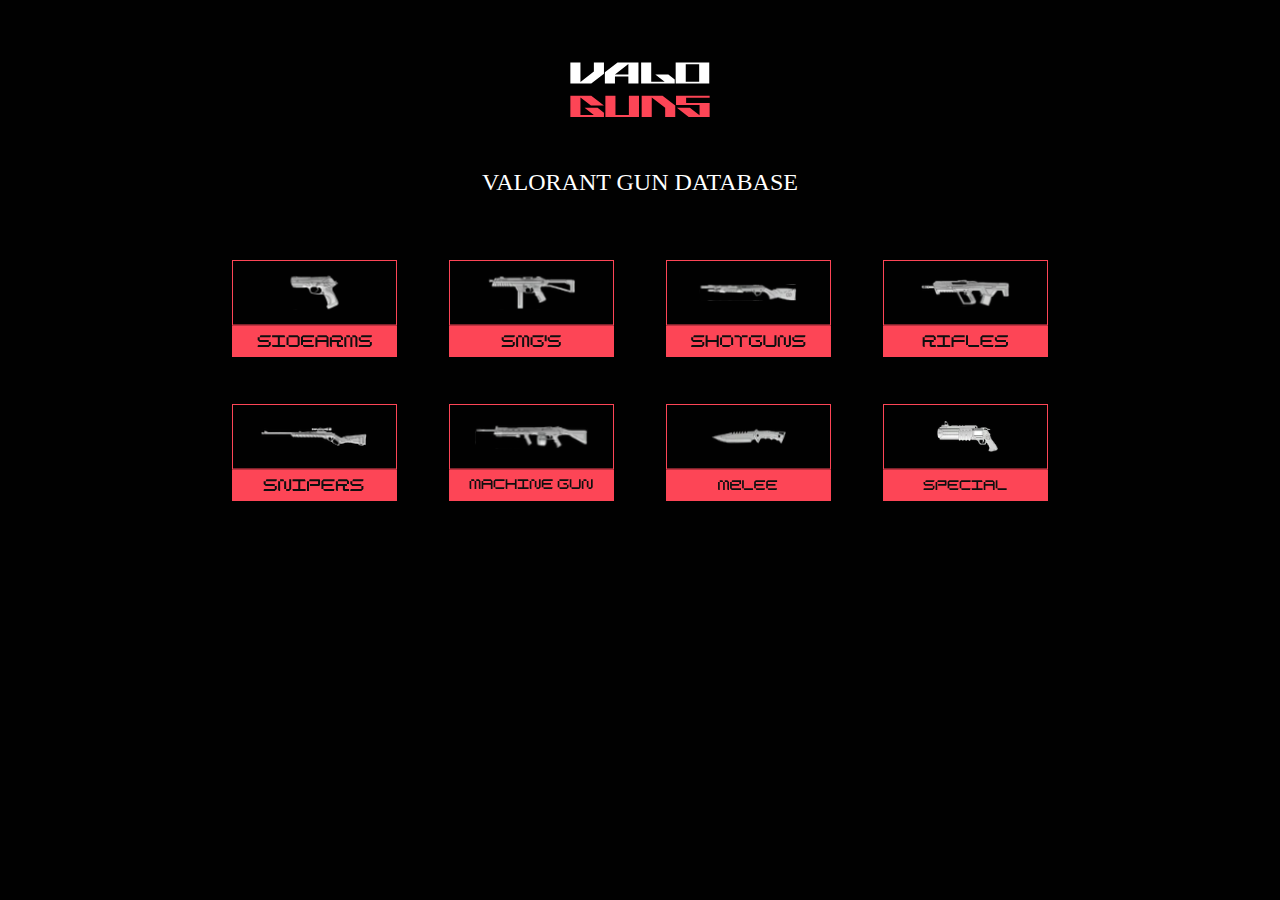
<file: index.html>
<!DOCTYPE html>
<html lang="en">
<head>
    <meta charset="UTF-8">
    <meta name="viewport" content="width=device-width, initial-scale=1.0">
    <title>VALOGUNS</title>
    <link rel="stylesheet" href="styles.css">
</head>
<body>
    <img src="assets/logo.svg" alt="logo" class="logo">

    <div class="heading1index">VALORANT GUN DATABASE</div>

    <div class="gunselectbx">
        <div class="gunrow">
            <a href="classic.html"><img src="assets/buttons/sidearms.svg" alt="sidearms" class="gunselect"></a>
            <img src="assets/buttons/SMG's.svg" alt="SMG" class="gunselect">
            <img src="assets/buttons/shotguns.svg" alt="shotguns" class="gunselect">
            <img src="assets/buttons/rifles.svg" alt="rifles" class="gunselect">
        </div>
    
        <div class="gunrow">
            <img src="assets/buttons/sniper.svg" alt="sniper" class="gunselect">
            <img src="assets/buttons/machineguns.svg" alt="machineguns" class="gunselect">
            <img src="assets/buttons/melee.svg" alt="melee" class="gunselect">
            <img src="assets/buttons/special.svg" alt="special" class="gunselect">
        </div>
    </div>

</body>
</html>
</file>
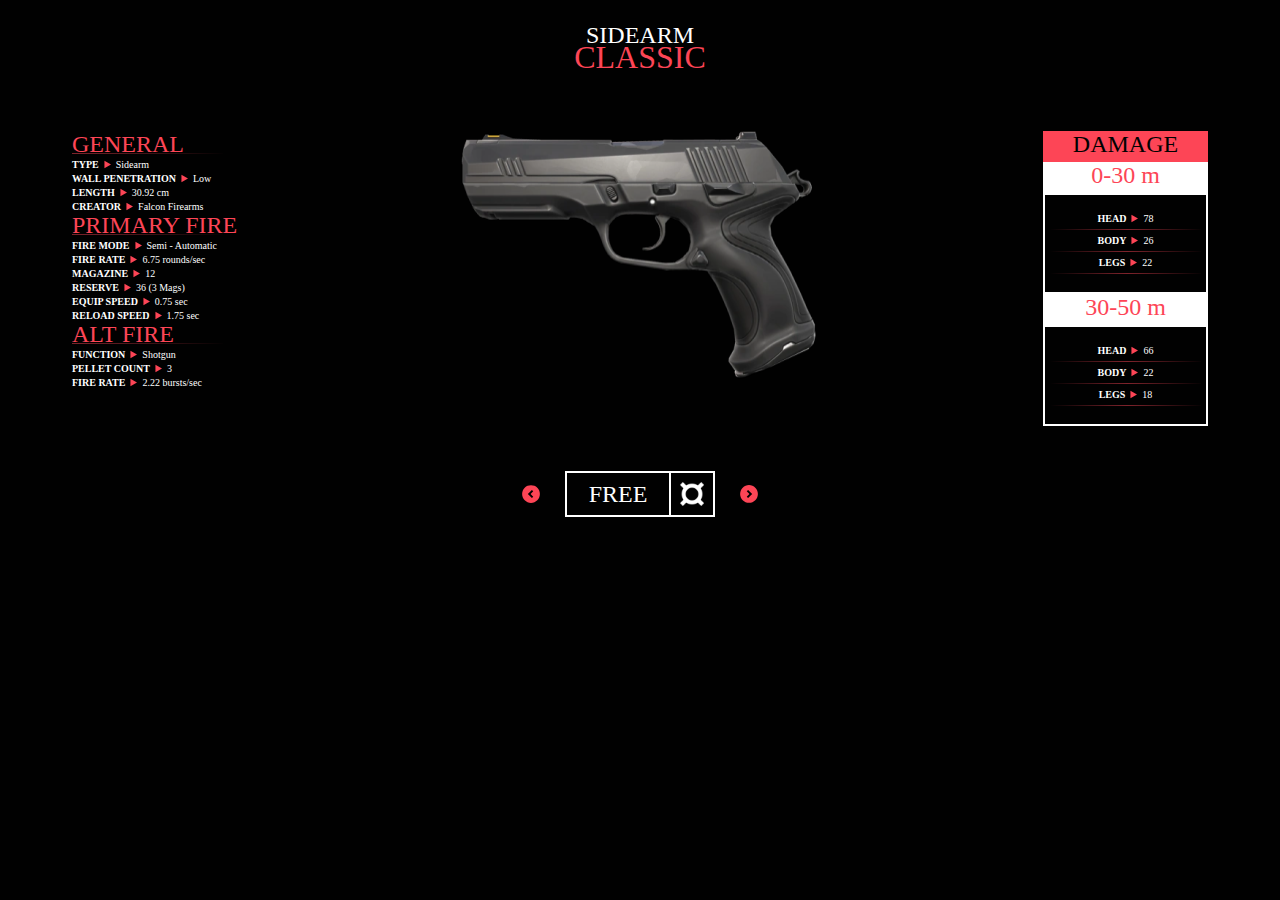
<file: classic.html>
<!DOCTYPE html>
<html lang="en">
<head>
    <meta charset="UTF-8">
    <meta name="viewport" content="width=device-width, initial-scale=1.0">
    <title>Classic</title>
    <link rel="stylesheet" href="styles.css">
</head>
<body>
    <div class="titlebx">
        <div class="subtitle">SIDEARM</div>
        <div class="title">CLASSIC</div>
    </div>

    <div class="midbx">

        <div class="totalinfo">
            <div class="infocard">
                <div class="headingbx">
                    <div class="heading1">GENERAL</div>
                    <img src="assets/divider.svg" alt="divider" class="divider">
                </div>
            
                <div class="infolist">
                    <div class="infobx">
                        <div class="infotitle">TYPE</div>
                        <img src="assets/colon.svg" alt="colon" class="colon">
                        <div class="info">Sidearm</div>
                    </div>
            
                    <div class="infobx">
                        <div class="infotitle">WALL PENETRATION</div>
                        <img src="assets/colon.svg" alt="colon" class="colon">
                        <div class="info">Low</div>
                    </div>
            
                    <div class="infobx">
                        <div class="infotitle">LENGTH</div>
                        <img src="assets/colon.svg" alt="colon" class="colon">
                        <div class="info">30.92 cm</div>
                    </div>
            
                    <div class="infobx">
                        <div class="infotitle">CREATOR</div>
                        <img src="assets/colon.svg" alt="colon" class="colon">
                        <div class="info">Falcon Firearms</div>
                    </div>
                    
            
                </div>
            </div>
        
            <div class="infocard">
                <div class="headingbx">
                    <div class="heading1">PRIMARY FIRE</div>
                    <img src="assets/divider.svg" alt="divider" class="divider">
                </div>
            
                <div class="infolist">
                    <div class="infobx">
                        <div class="infotitle">FIRE MODE</div>
                        <img src="assets/colon.svg" alt="colon" class="colon">
                        <div class="info">Semi - Automatic</div>
                    </div>
            
                    <div class="infobx">
                        <div class="infotitle">FIRE RATE</div>
                        <img src="assets/colon.svg" alt="colon" class="colon">
                        <div class="info">6.75 rounds/sec</div>
                    </div>
            
                    <div class="infobx">
                        <div class="infotitle">MAGAZINE</div>
                        <img src="assets/colon.svg" alt="colon" class="colon">
                        <div class="info">12</div>
                    </div>
            
                    <div class="infobx">
                        <div class="infotitle">RESERVE</div>
                        <img src="assets/colon.svg" alt="colon" class="colon">
                        <div class="info">36 (3 Mags)</div>
                    </div>
        
                    <div class="infobx">
                        <div class="infotitle">EQUIP SPEED</div>
                        <img src="assets/colon.svg" alt="colon" class="colon">
                        <div class="info">0.75 sec</div>
                    </div>
        
                    <div class="infobx">
                        <div class="infotitle">RELOAD SPEED</div>
                        <img src="assets/colon.svg" alt="colon" class="colon">
                        <div class="info">1.75 sec</div>
                    </div>
                    
            
                </div>
            </div>
        
            <div class="infocard">
                <div class="headingbx">
                    <div class="heading1">ALT FIRE</div>
                    <img src="assets/divider.svg" alt="divider" class="divider">
                </div>
            
                <div class="infolist">
                    <div class="infobx">
                        <div class="infotitle">FUNCTION</div>
                        <img src="assets/colon.svg" alt="colon" class="colon">
                        <div class="info">Shotgun</div>
                    </div>
            
                    <div class="infobx">
                        <div class="infotitle">PELLET COUNT</div>
                        <img src="assets/colon.svg" alt="colon" class="colon">
                        <div class="info">3</div>
                    </div>
            
                    <div class="infobx">
                        <div class="infotitle">FIRE RATE</div>
                        <img src="assets/colon.svg" alt="colon" class="colon">
                        <div class="info">2.22 bursts/sec</div>
                    </div>
                    
                </div>
            </div>
    
            
        </div>
    
        <img src="assets/Classic 1.png" alt="CLASSIC" class="gun">
    
        <div class="damagebx">
    
            <div class="damage">DAMAGE</div>
        
            <div class="range">0-30 m</div>
        
            <div class="totalrangebx">
                <div class="rangebx">
                    <div class="infobx">
                        <div class="infotitle">HEAD</div>
                        <img src="assets/colon.svg" alt="colon" class="colon">
                        <div class="info">78</div>
                    </div>
            
                    <img src="assets/divider 2.svg" alt="" class="divider">
                </div>
            
                <div class="rangebx">
                    <div class="infobx">
                        <div class="infotitle">BODY</div>
                        <img src="assets/colon.svg" alt="colon" class="colon">
                        <div class="info">26</div>
                    </div>
            
                    <img src="assets/divider 2.svg" alt="" class="divider">
                </div>
            
                <div class="rangebx">
                    <div class="infobx">
                        <div class="infotitle">LEGS</div>
                        <img src="assets/colon.svg" alt="colon" class="colon">
                        <div class="info">22</div>
                    </div>
            
                    <img src="assets/divider 2.svg" alt="" class="divider">
                </div>
            </div>
        
            <div class="range">30-50 m</div>
        
            <div class="totalrangebx">
                <div class="rangebx">
                    <div class="infobx">
                        <div class="infotitle">HEAD</div>
                        <img src="assets/colon.svg" alt="colon" class="colon">
                        <div class="info">66</div>
                    </div>
            
                    <img src="assets/divider 2.svg" alt="" class="divider">
                </div>
            
                <div class="rangebx">
                    <div class="infobx">
                        <div class="infotitle">BODY</div>
                        <img src="assets/colon.svg" alt="colon" class="colon">
                        <div class="info">22</div>
                    </div>
            
                    <img src="assets/divider 2.svg" alt="" class="divider">
                </div>
            
                <div class="rangebx">
                    <div class="infobx">
                        <div class="infotitle">LEGS</div>
                        <img src="assets/colon.svg" alt="colon" class="colon">
                        <div class="info">18</div>
                    </div>
            
                    <img src="assets/divider 2.svg" alt="" class="divider">
                </div>
            </div>
    
        </div>

    </div>

    <div class="bottombx">

        <img src="assets/chevron.svg" alt="chevron" class="chevronleft">

        <div class="credsbx">
            <div class="creds">FREE</div>
    
            <img src="assets/Credits.svg" alt="credsicon" class="credsicon">
        </div>
    
        <img src="assets/chevron.svg" alt="chevron" class="chevronright">
    </div>




</body>
</html>
</file>
<file: styles.css>
body {
    background-color: #010101;
}

/* main */
.logo {
    width: 144px;
    height: 55px;
    margin-top: 54px;
    margin-left: 50%;
    translate: -50%;
}

.heading1index {
    color: white;
    font-family: SPACER R;
    font-size: 24px;
    margin-bottom: -5px;
    text-align: center;
    margin-top: 48px;
}

.gunselect {
    width: 165px;
    height: 97px;

    transition: all ease-in-out 500ms;

}

.gunselect:hover {
    translate: 0px -20px;
}


.gunrow {
    display: flex;
    justify-content: center;
    gap: 52px;
}

.gunselectbx {
    display: flex;
    flex-direction: column;
    gap: 43px;
    margin-top: 69px;
}



/* Guns */
.subtitle {
    color: white;
    font-family: SPACER R;
    font-size: 24px;
    margin-bottom: -10px;
}

.title {
    color: #FD4556;
    font-family: ASIX-FOUNDER;
    font-size: 32px;
}

.titlebx {
    display: flex;
    flex-direction: column;
    align-items: center;
    margin-top: 22px;
    
}

.heading1 {
    color: #FD4556;
    font-family: SPACER R;
    font-size: 24px;
    margin-bottom: -5px;
}

.divider {
    height: 1px;
    width: 151px;
}

.headingbx {
    display: flex;
    flex-direction: column;
}

.infotitle {
    color: white;
    font-family: Geist Variable;
    font-weight: bold;
    font-size: 10px;
}

.colon {
    height: auto;
    width: 7px;
}

.info {
    color: white;
    font-family: Geist Variable;
    font-size: 10px;
}

.infobx {
    display: flex;
    gap: 5px;
}

.infolist {
    margin-top: 5px;
    display: flex;
    flex-direction: column;
    gap: 3px;
}

.infocard {
    width: fit-content;
    height: fit-content;
}

.totalinfo {
    display: flex;
    flex-direction: column;
    width: fit-content;
    height: fit-content;
}

.damage {
    color: #010101;
    font-family: SPACER R;
    font-size: 24px;
    background-color: #FD4556;
    text-align: center;
    height: 31px;
    width: 165px;
}

.range {
    color: #FD4556;
    font-family: SPACER R;
    font-size: 24px;
    background-color: white;
    text-align: center;
    height: 31px;
    width: 165px;
}

.rangebx {
    display: flex;
    flex-direction: column;
    gap: 5px;
    align-items: center;
    width: 165px;
}

.totalrangebx {
    border-style: solid;
    border-color: rgb(255, 255, 255);
    border-width: 2px;
    width: 161px;
    height: 97px;
    display: flex;
    flex-direction: column;
    align-items: center;
    justify-content: center;
    gap: 5px;
}

.damagebx {
    display: flex;
    flex-direction: column;
}

.gun {
    height: 248px;
    width: 374px;
}

.midbx {
    display: flex;
    flex-direction: row;
    height: fit-content;
    justify-content: space-between;
    margin-top: 55px;
    margin-left: 64px;
    margin-right: 64px;
}

.creds {
    color: white;
    font-family: SPACER R;
    font-size: 24px;
    border-style: solid;
    border-width: 2px;
    height: 42px;
    width: 102px;
    align-content: center;
    text-align: center;
}

.credsicon {
    width: 24px;
    height: auto;
    border-style: solid;
    border-width: 2px;
    border-left: 0px;
    border-color: white;
    padding: 9px;
}

.credsbx {
    display: flex;
    align-content: center;
}

.chevronleft {
    width: 20px;
    height: 20px;
}

.chevronright {
    width: 20px;
    height: 20px;
    rotate: 180deg;
}

.bottombx {
    display: flex;
    justify-content: center;
    align-items: center;
    gap: 24px;
    margin-top: 45px;
}
</file>
